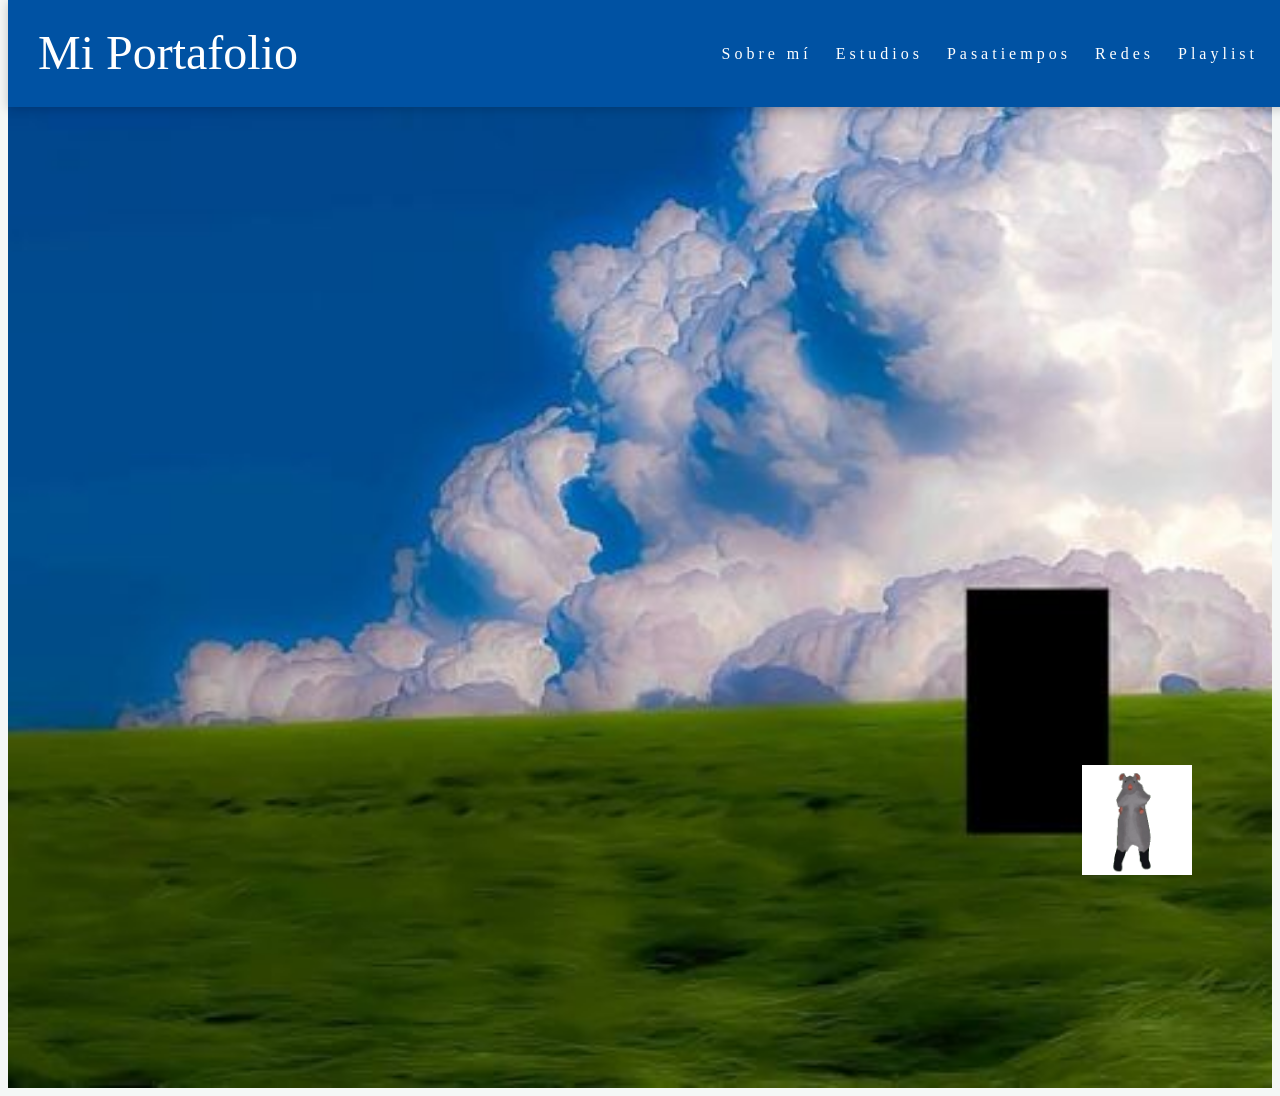
<file: index.html>
<!DOCTYPE html>
<html lang="es">
<head>
    <meta charset="UTF-8">
    <title>Mi Portafolio</title>
    <link rel="stylesheet" href="estilos.css">
</head>
<body>

   <header class="menu">
    <h1 class="logo">Mi Portafolio</h1>
    <nav>
        <a href="sobre-mi.html">Sobre mí</a>
        <a href="estudios.html">Estudios</a>
        <a href="pasatiempos.html">Pasatiempos</a>
        <a href="redes.html">Redes</a>
        <a href="Playlist.html">Playlist</a>
    </nav>
</header>

    <section id="inicio" class="portada">
        <div class="overlay">
        </div>
    </section>

    <div id="mascota-contenedor">
        <div id="globo-dialogo" class="oculto">¡Hola! Soy la ratita del sistema.</div>
        <img src="paquito.jpg" id="ratita" alt="Paquito bailando">
    </div>
    <script src="javascript.js"></script>
</body>
</html>
</file>
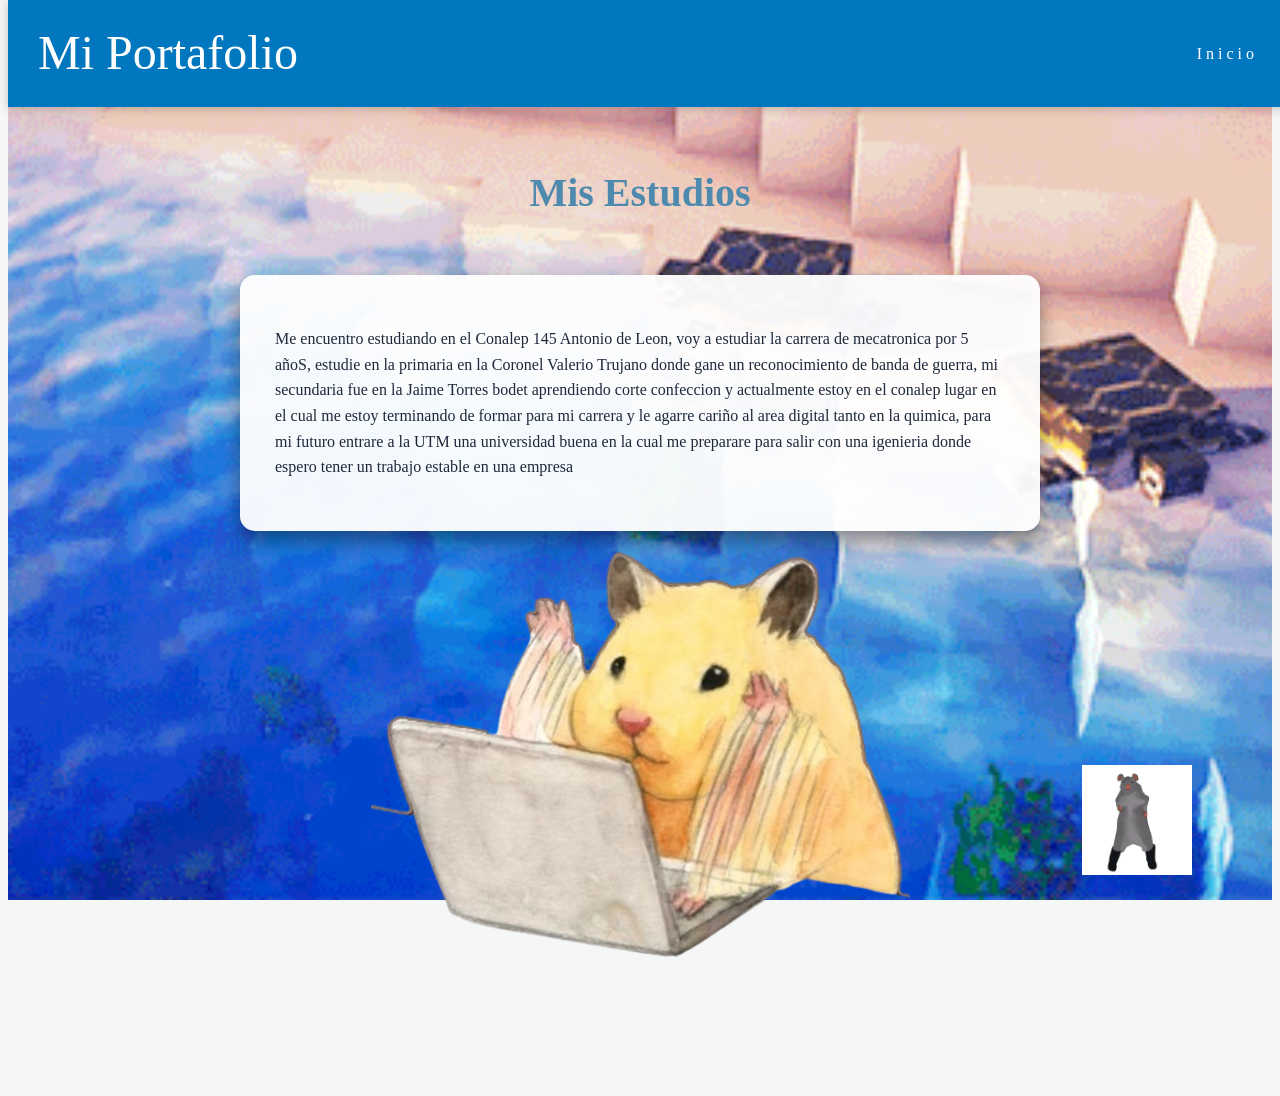
<file: estudios.html>
<!DOCTYPE html>
<html lang="es">
<head>
    <title>Estudios</title>
    <link rel="stylesheet" href="estilos.css">
</head>
<body>

<header class="menu menu-estudios">
    <h1 class="logo">Mi Portafolio</h1>
    <nav>
        <a href="index.html">Inicio</a>
    </nav>
</header>

<section class="estudios2">
    <div class="overlay">

        <h2>Mis Estudios</h2>

        <div class="cards">
            <div class="card">
                <p>Me encuentro estudiando en el Conalep 145 Antonio de Leon, voy a estudiar la carrera de mecatronica por 5 añoS, estudie en la primaria en la Coronel Valerio Trujano donde gane un reconocimiento de banda de guerra, mi secundaria fue en la Jaime Torres bodet aprendiendo corte confeccion y actualmente estoy en el conalep lugar en el cual me estoy terminando de formar para mi carrera y le agarre cariño al area digital tanto en la quimica, para mi futuro entrare a la UTM una universidad buena en la cual me preparare para salir con una igenieria donde espero tener un trabajo estable en una empresa</p>
            </div>
        </div>

        <div class="foto-estudios">
            <img src="estudios.jpg" alt="Imagen de mis estudios">
        </div>

    </div>
</section>

    <div id="mascota-contenedor">
        <div id="globo-dialogo" class="oculto">¡Hola! Soy la ratita del sistema.</div>
        <img src="paquito.jpg" id="ratita" alt="Paquito bailando">
    </div>
    <script src="javascript.js"></script>
</body>
</html>
</file>
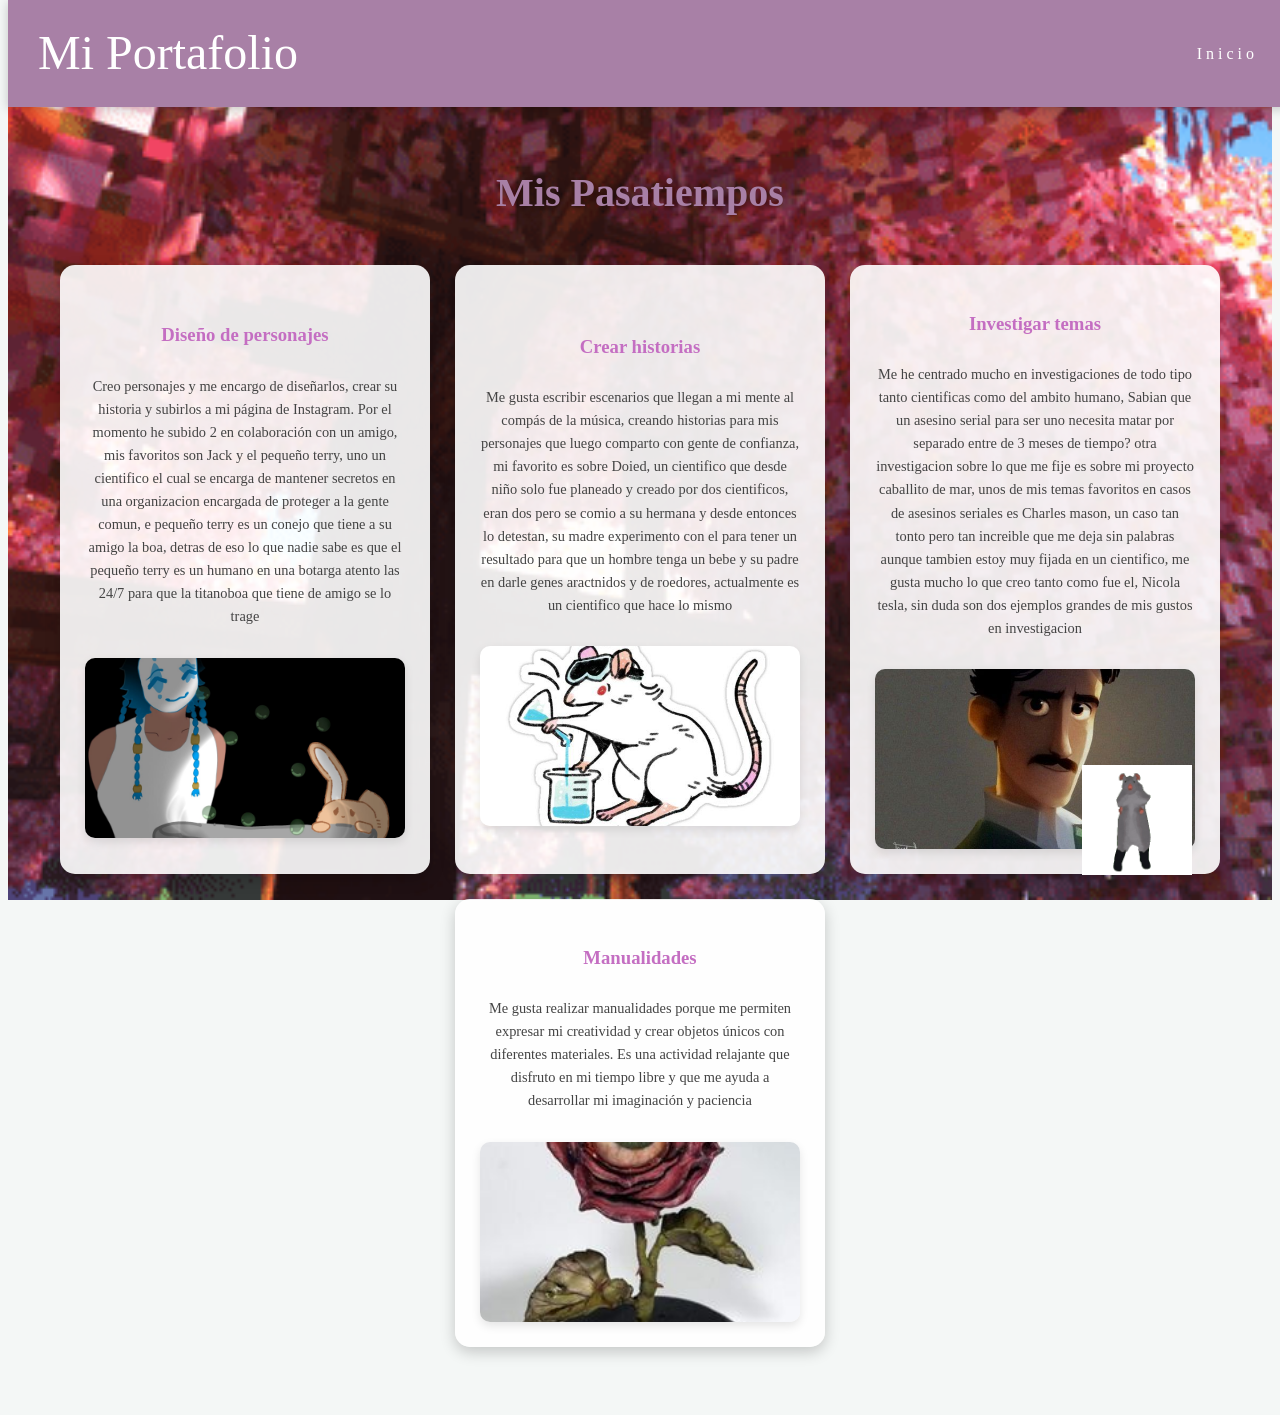
<file: pasatiempos.html>
<!DOCTYPE html>
<html lang="es">
<head>
    <meta charset="UTF-8">
    <title>Pasatiempos</title>
    <link rel="stylesheet" href="estilos.css">
</head>
<body>

<header class="menu menu-pasatiempos">
    <h1 class="logo">Mi Portafolio</h1>
    <nav>
        <a href="index.html">Inicio</a>
    </nav>
</header>

<section class="pasatiempos">
    <h2 class="titulo">Mis Pasatiempos</h2>

    <div class="galeria">
        <div class="hobby">
            <h3>Diseño de personajes</h3>
            <p>Creo personajes y me encargo de diseñarlos, crear su historia y subirlos a mi página de Instagram. Por el momento he subido 2 en colaboración con un amigo, mis favoritos son Jack y el pequeño terry, uno un cientifico el cual se encarga de mantener secretos en una organizacion encargada de proteger a la gente comun, e pequeño terry es un conejo que tiene a su amigo la boa, detras de eso lo que nadie sabe es que el pequeño terry es un humano en una botarga atento las 24/7 para que la titanoboa que tiene de amigo se lo trage</p>
            <img src="eje1.jpg" alt="Diseño de personajes" class="img-hobby">
        </div>
        
        <div class="hobby">
            <h3>Crear historias</h3>
            <p>Me gusta escribir escenarios que llegan a mi mente al compás de la música, creando historias para mis personajes que luego comparto con gente de confianza, mi favorito es sobre Doied, un cientifico que desde niño solo fue planeado y creado por dos cientificos, eran dos pero se comio a su hermana y desde entonces lo detestan, su madre experimento con el para tener un resultado para que un hombre tenga un bebe y su padre en darle genes aractnidos y de roedores, actualmente es un cientifico que hace lo mismo</p>
            <img src="eje2.jpg" alt="Crear historias" class="img-hobby">
        </div>
        <div class="hobby">
    <h3>Investigar temas</h3>
    <p>Me he centrado mucho en investigaciones de todo tipo tanto cientificas como del ambito humano, Sabian que un asesino serial para ser uno necesita matar por separado entre de 3 meses de tiempo? otra investigacion sobre lo que me fije es sobre mi proyecto caballito de mar, unos de mis temas favoritos en casos de asesinos seriales es Charles mason, un caso tan tonto pero tan increible que me deja sin palabras aunque tambien estoy muy fijada en un cientifico, me gusta mucho lo que creo tanto como fue el, Nicola tesla, sin duda son dos ejemplos grandes de mis gustos en investigacion</p>
    <img src="eje3.jpg" alt="Investigación de temas" class="img-hobby">
</div>

<div class="hobby">
    <h3>Manualidades</h3>
    <p>Me gusta realizar manualidades porque me permiten expresar mi creatividad y crear objetos únicos con diferentes materiales. Es una actividad relajante que disfruto en mi tiempo libre y que me ayuda a desarrollar mi imaginación y paciencia</p>
    <img src="eje4.jpg" alt="Manualidades" class="img-hobby">
</div>

        </div>
    </div>
</section>

    <div id="mascota-contenedor">
        <div id="globo-dialogo" class="oculto">¡Hola! Soy la ratita del sistema.</div>
        <img src="paquito.jpg" id="ratita" alt="Paquito bailando">
    </div>

    <script src="javascript.js"></script>
</body>
</html>
</file>
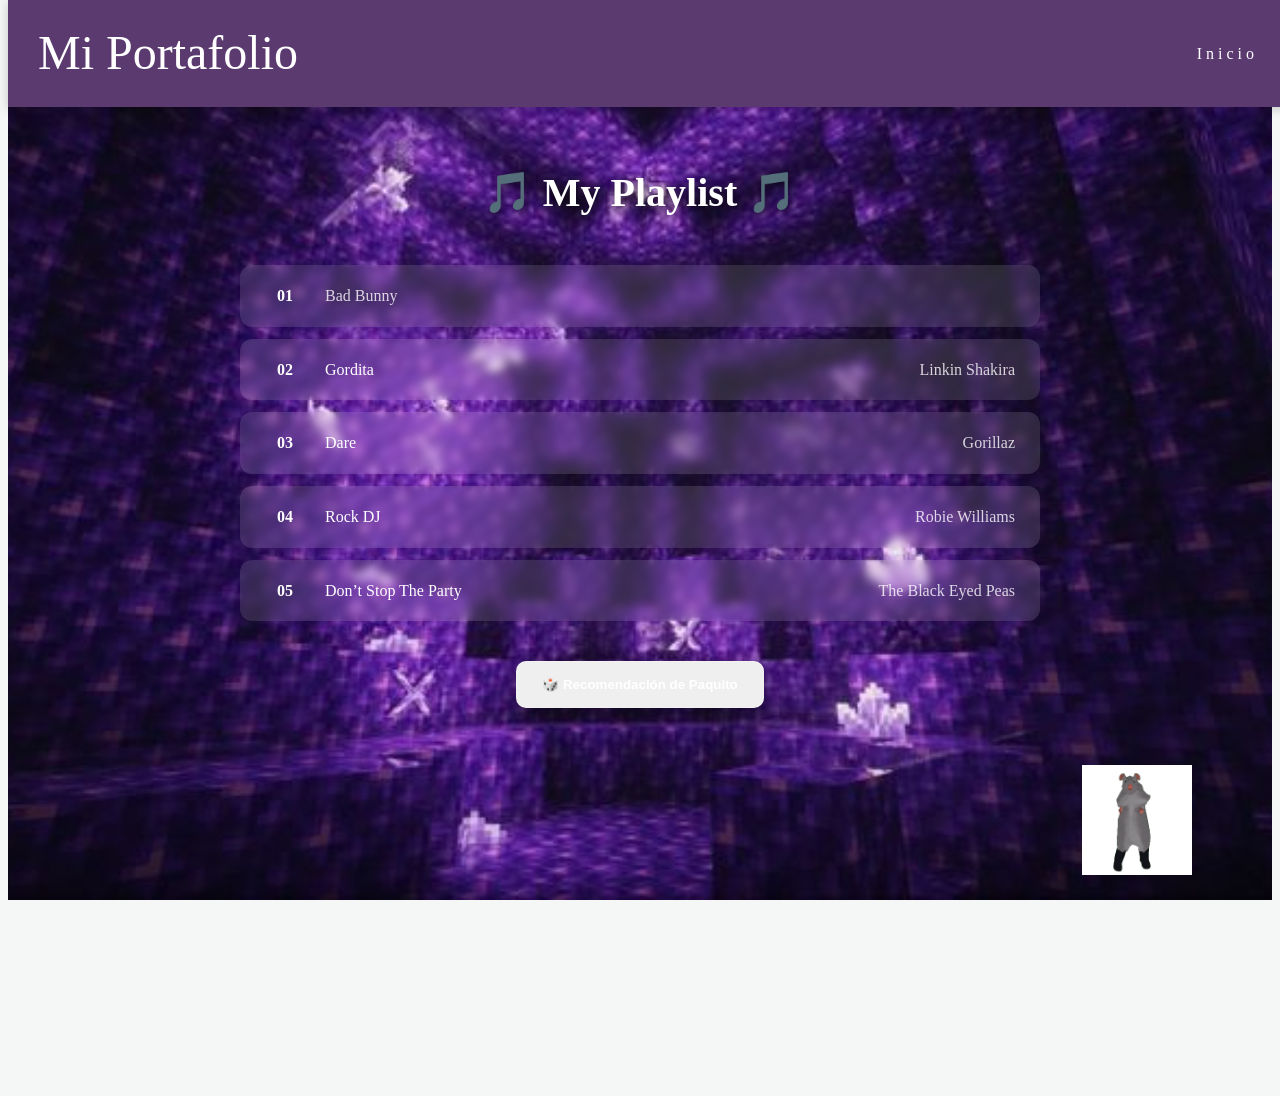
<file: Playlist.html>
<!DOCTYPE html>
<html lang="es">
<head>
    <meta charset="UTF-8">
    <title>My Playlist</title>
    <link rel="stylesheet" href="estilos.css">
</head>
<body>

<header class="menu menu-playlist">
    <h1 class="logo">Mi Portafolio</h1>
    <nav>
        <a href="index.html">Inicio</a>
    </nav>
</header>

<section class="playlist">
    <h2 class="titulo-playlist">🎵 My Playlist 🎵</h2>

    <div class="lista-canciones">

        <div class="cancion">
            <span class="numero">01</span>
            <span class="titulo-cancion"Cafe con ron</span>
            <span class="artista"> Bad Bunny</span>
        </div>

        <div class="cancion">
            <span class="numero">02</span>
            <span class="titulo-cancion">Gordita</span>
            <span class="artista">Linkin Shakira</span>
        </div>

        <div class="cancion">
            <span class="numero">03</span>
            <span class="titulo-cancion">Dare</span>
            <span class="artista">Gorillaz</span>
        </div>

        <div class="cancion">
            <span class="numero">04</span>
            <span class="titulo-cancion">Rock DJ</span>
            <span class="artista">Robie Williams</span>
        </div>

        <div class="cancion">
            <span class="numero">05</span>
            <span class="titulo-cancion">Don’t Stop The Party</span>
            <span class="artista">The Black Eyed Peas</span>
        </div>

    </div>

    <div style="margin-top:40px;">
        <button id="btn-playlist" class="boton-red">
            🎲 Recomendación de Paquito
        </button>
    </div>

</section>

<div id="mascota-contenedor">
    <div id="globo-dialogo" class="oculto">
        ¡Hola! Soy la ratita del sistema.
    </div>

    <img src="paquito.jpg" id="ratita" alt="Paquito bailando">
</div>

<script src="javascript.js"></script>

</body>
</html>
</file>
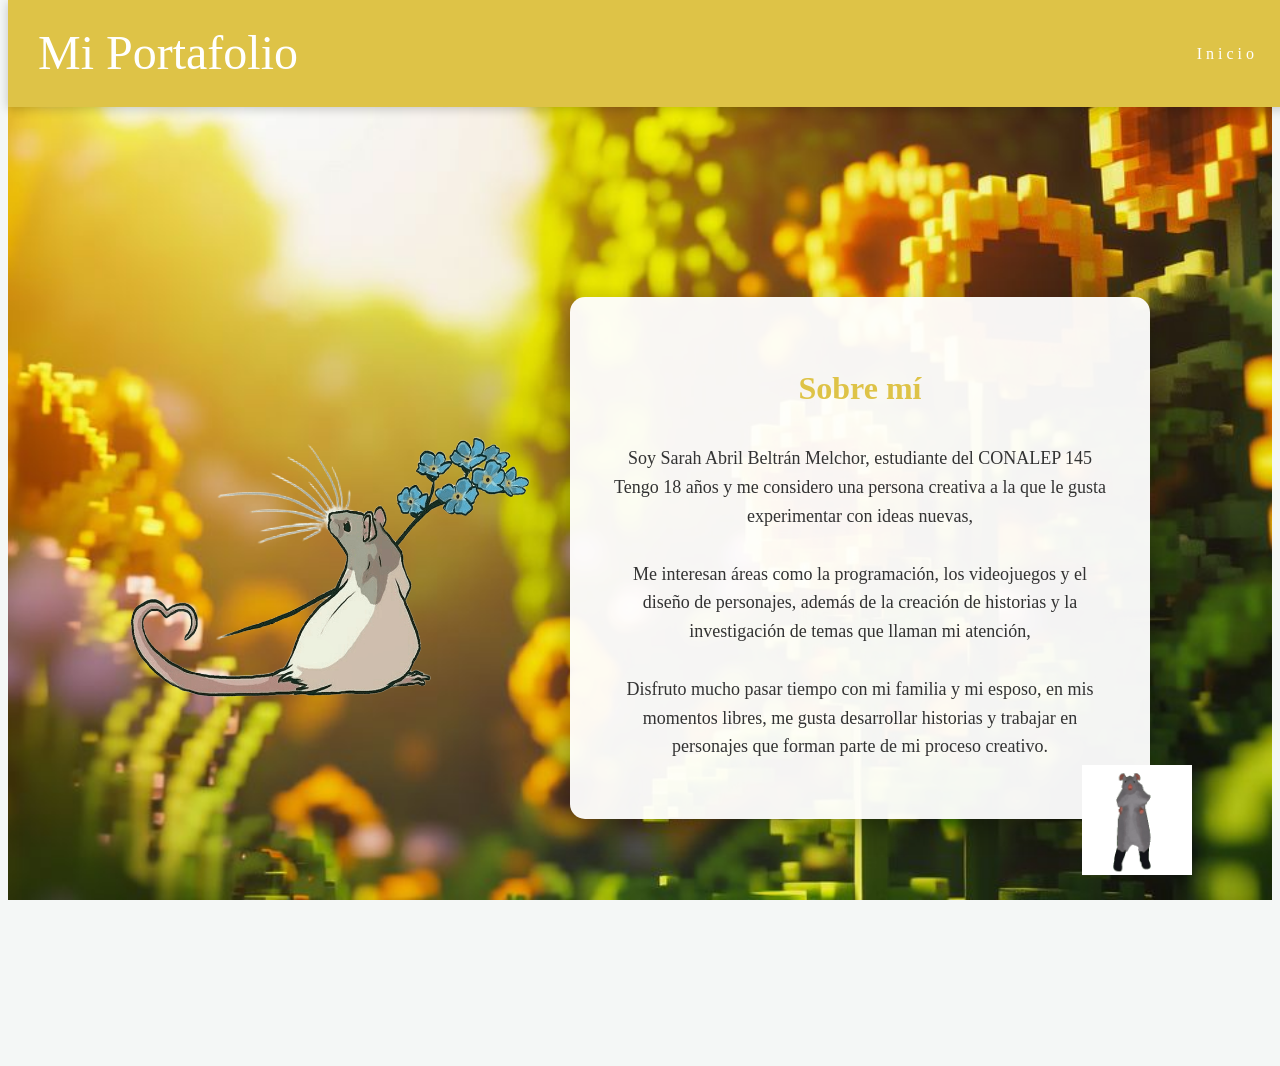
<file: sobre-mi.html>
<!DOCTYPE html>
<html lang="es">
<head>
    <meta charset="UTF-8">
    <title>Sobre mí</title>
    <link rel="stylesheet" href="estilos.css">
</head>
<body>

<header class="menu menu-sobre-mi">
    <h1 class="logo">Mi Portafolio</h1>
    <nav>
        <a href="index.html">Inicio</a>
    </nav>
</header>

<section class="sobre-mi">
    <div class="contenedor">

        <div class="imagen">
            <img src="rata1.jpg" alt="Foto de Sarah">
        </div>

        <div class="cuadro">
            <h2>Sobre mí</h2>
            <p>
                Soy Sarah Abril Beltrán Melchor, estudiante del CONALEP 145 
                Tengo 18 años y me considero una persona creativa a la que le gusta 
                experimentar con ideas nuevas,
                <br><br>
                Me interesan áreas como la programación, los videojuegos y el diseño 
                de personajes, además de la creación de historias y la investigación 
                de temas que llaman mi atención,
                <br><br>
                Disfruto mucho pasar tiempo con mi familia y mi esposo, en mis momentos 
                libres, me gusta desarrollar historias y trabajar en personajes que 
                forman parte de mi proceso creativo.
            </p>
        </div>

    </div>
</section>

    <div id="mascota-contenedor">
        <div id="globo-dialogo" class="oculto">¡Hola! Soy la ratita del sistema.</div>
        <img src="paquito.jpg" id="ratita" alt="Paquito bailando">
    </div>
    <script src="javascript.js"></script>
</body>
</html>
</file>
<file: estilos.css>
{
    margin: 0;
    padding: 0;
    box-sizing: border-box;
    font-family: 'Segoe UI', Tahoma, Geneva, Verdana, sans-serif;
}

body {
    background-color: #f4f7f6;
    color: #333;
    line-height: 1.6;
}

.menu {
    position: fixed;
    top: 0;
    width: 100%;
    background-color: #0052A3; 
    display: flex;
    justify-content: space-between;
    align-items: center;
    padding: 15px 30px;
    box-sizing: border-box;
    z-index: 1000;
    box-shadow: 0 2px 10px rgba(0,0,0,0.2);
}

.menu.menu-sobre-mi {
    background-color: #DEC347; 
}

.menu.menu-estudios {
    background-color: #0077be; 
}

.menu.menu-pasatiempos {
    background-color: #A880A6; 
}

.menu.menu-redes {
    background-color: #7d2ae8; 
}

.logo {
    color: white;
    margin: 0;
    font-weight: 200;
    font-size: 3.00rem;
}

nav a {
    color: white;
    margin-left: 20px;
    text-decoration: none;
    font-weight: 500;
    letter-spacing: 4px;
    transition: 0.3s;
}

nav a:hover {
    opacity: 0.7;
    text-decoration: underline;
}

.portada {
    background-image: url("paisajeliminal.jpg");
    background-size: cover;
    background-repeat: no-repeat;
    display: flex; 
}

.sobre-mi {
    min-height: 100vh;
    background-image: url("fondo2.jpg");
    background-size: cover;
    background-position: center;
    background-attachment: fixed;
    display: flex;
    justify-content: center;
    align-items: center;
    padding: 100px 20px 50px;
}

.contenedor {
    display: flex;
    align-items: center;
    justify-content: center;
    gap: 40px;
    flex-wrap: wrap;
    max-width: 1100px;
}

.imagen img {
    width: 400px;
    height: auto;
}

.cuadro {
    background-color: rgba(255, 255, 255, 0.95);
    padding: 40px;
    width: 100%;
    max-width: 500px;
    border-radius: 15px;
    text-align: center;
    box-shadow: 0 10px 25px rgba(0,0,0,0.3);
    font-size: 18px;
}

.cuadro h2 {
    margin-bottom: 30px;
    color: #DEC347;
    font-size: 32px;
}

.estudios2 {
    min-height: 100vh;
    background-image: url("fondo3.jpg");
    background-size: cover;
    background-position: center;
    background-attachment: fixed;
    position: relative;
}

.overlay {
    min-height: 100vh;
    padding: 120px 20px 60px;
    display: flex;
    flex-direction: column;
    align-items: center;
    color: #4E8AAD;
}

.overlay h2 {
    font-size: 2.5rem;
    margin-bottom: 50px;
}

.cards {
    display: flex;
    justify-content: center;
    width: 100%;
    max-width: 800px;
}

.card {
    background: rgba(255, 255, 255, 0.95); 
    color: #1e293b;        
    padding: 35px;
    width: 100%;
    border-radius: 15px;
    transition: all 0.3s ease;  
    box-shadow: 0px 10px 20px rgba(0, 0, 0, 0.4); 
}

.card:hover {
    transform: translateY(-5px);
    background-color: #ffffff;
}

.pasatiempos {
    min-height: 100vh;
    background-image: url("fondo4.jpg"); 
    background-size: cover;
    background-position: center;
    background-attachment: fixed;
    padding: 120px 20px 60px;
    text-align: center;
}

.pasatiempos h2.titulo {
    color: #A880A6;
    font-size: 2.5rem;
    margin-bottom: 40px;
    text-shadow: 2px 2px 8px rgba(0,0,0,0.5);
}

.galeria {
    display: flex;
    justify-content: center;
    flex-wrap: wrap;
    gap: 25px;
    max-width: 1200px;
    margin: 0 auto;
}

.img-hobby {
    width: 100%;      
    height: 180px;     
    object-fit: cover; 
    border-radius: 10px;
    margin-top: 15px;  
    box-shadow: 0 4px 10px rgba(0,0,0,0.1);
}

.hobby {
    width: 320px;
    min-height: 200px; 
    background: rgba(255,255,255,0.9);
    padding: 25px;
    border-radius: 15px;
    display: flex;
    flex-direction: column;
    justify-content: center;
    align-items: center;
    transition: 0.3s;
    cursor: pointer;
    box-shadow: 0 5px 15px rgba(0,0,0,0.2);
}

.hobby h3 {
    margin-bottom: 10px;
    color: #C46EC2;
}

.hobby p {
    font-size: 0.9rem;
    color: #444;
}

.hobby:hover {
    transform: scale(1.05);
    background: #ca94df;
    color: white;
}

.hobby:hover h3, .hobby:hover p {
    color: white;
}

.redes {
    min-height: 100vh;
    background-image: url("fondofinal.jpg"); 
    background-size: cover;
    background-position: center;
    background-attachment: fixed; 
    padding: 120px 20px 60px;
    text-align: center;
    position: relative;
    margin-bottom: 40px;
    color: white;
    font-weight: 300;
    text-shadow: 1px 1px 5px rgba(0,0,0,0.5);
}

.titulo-redes {
    font-size: 2.5rem;
    color: white;
    margin-bottom: 10px;
    text-shadow: 2px 2px 10px rgba(0,0,0,0.7);
}

.contenedor-redes {
    display: flex;
    flex-direction: column;
    align-items: center;
    gap: 20px;
    max-width: 400px;
    margin: 0 auto;
}

.boton-red {
    width: 100%;
    padding: 15px;
    text-decoration: none;
    color: white;
    font-weight: bold;
    border-radius: 10px;
    transition: all 0.3s ease;
    display: block;
    box-shadow: 0 4px 15px rgba(0,0,0,0.4);
    border: 1px solid rgba(255,255,255,0.2);    
    background: linear-gradient(#7d2ae8);
    margin-bottom: 15px;
}

.boton-red:hover {
    transform: translateY(-5px);
    box-shadow: 0 8px 25px rgba(106, 17, 203, 0.6);
    background: linear-gradient(135deg, #8e2de2 0%, #4a00e0 100%); 
    border: 1px solid white;
}

#mascota-contenedor {
    position: fixed;
    bottom: 25px;
    right: 25px;
    z-index: 2000;
    display: flex;
    flex-direction: column;
    align-items: center;
    font-family: 'Segoe UI', sans-serif;
}

#ratita {
    width: 110px;
    height: auto;
    cursor: pointer;
    transition: transform 0.2s ease;
    user-select: none;
    mix-blend-mode: multiply; 
}

#ratita:hover {
    transform: scale(1.1) rotate(3deg);
}

#globo-dialogo {
    position: relative;
    background: #ffffff;
    color: #333;
    border: 2px solid #0052A3;
    padding: 12px 16px;
    border-radius: 15px;
    margin-bottom: 12px;
    max-width: 200px;
    font-size: 0.9rem;
    font-weight: 500;
    text-align: center;
    box-shadow: 0 5px 15px rgba(0,0,0,0.2);
    transition: opacity 0.3s ease, transform 0.3s ease;
    opacity: 1;
    transform: translateY(0);
}

#globo-dialogo::after {
    content: '';
    position: absolute;
    bottom: -10px;
    left: 50%;
    transform: translateX(-50%);
    border-width: 10px 10px 0;
    border-style: solid;
    border-color: #ffffff transparent;
    display: block;
    width: 0;
}

#globo-dialogo::before {
    content: '';
    position: absolute;
    bottom: -13px;
    left: 50%;
    transform: translateX(-50%);
    border-width: 11px 11px 0;
    border-style: solid;
    border-color: #0052A3 transparent;
    display: block;
    width: 0;
    z-index: -1;
}

#globo-dialogo.oculto {
    opacity: 0;
    transform: translateY(10px);
    pointer-events: none;
}


@media (max-width: 768px) {
    .menu {
        flex-direction: column;
        padding: 10px;
    }
    nav a {
        margin: 5px;
        font-size: 0.9rem;
    }
    .contenedor {
        flex-direction: column;
    }
    .cuadro, .card, .hobby {
        width: 100%;
    }
}

.lista-canciones {
    max-width: 800px;
    margin: 0 auto;
}

.cancion {
    display: flex;
    justify-content: space-between;
    align-items: center;
    background: rgba(255,255,255,0.12);
    color: white;
    padding: 18px 25px;
    margin-bottom: 12px;
    border-radius: 12px;
    transition: 0.3s;
    backdrop-filter: blur(5px);
}

.cancion:hover {
    transform: translateX(10px);
    background: rgba(255,255,255,0.25);
}

.numero {
    font-weight: bold;
    width: 40px;
}

.titulo-cancion {
    flex: 1;
    text-align: left;
    margin-left: 20px;
}

.artista {
    opacity: 0.8;
}

.menu.menu-playlist {
    background-color: #5B3A70;
}

.playlist {
    min-height: 100vh;
    background-image: url("fondo9.jpg");
    background-size: cover;
    background-position: center;
    background-attachment: fixed;
    padding: 120px 20px 60px;
    text-align: center;
}

.titulo-playlist {
    color: white;
    font-size: 2.5rem;
    margin-bottom: 40px;
    text-shadow: 2px 2px 10px rgba(0,0,0,0.7);
}

.playlist .boton-red {
    width: auto;
    display: inline-block;
    padding: 15px 25px;
}
</file>
